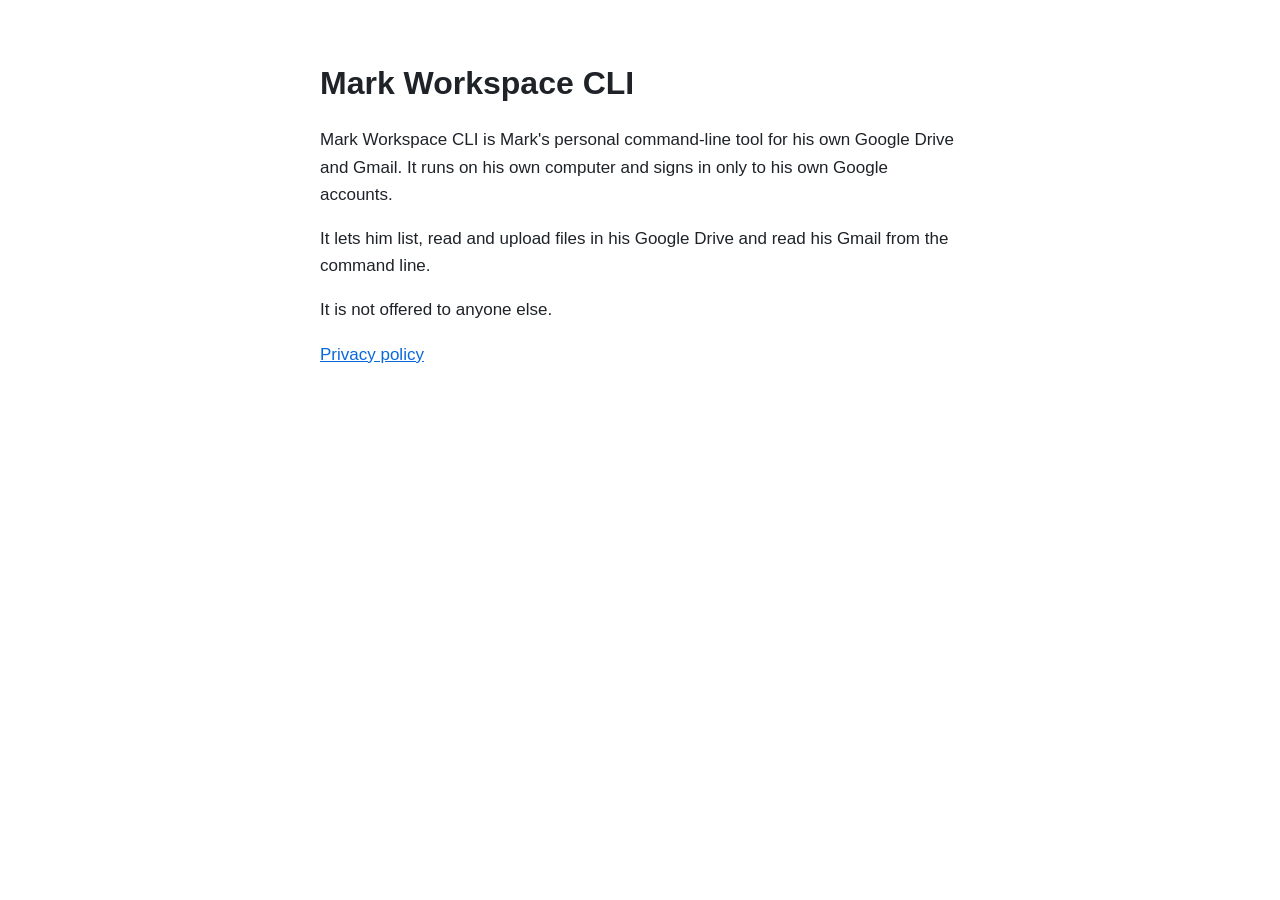
<file: index.html>
<!doctype html>
<html lang="en">
<head>
<meta charset="utf-8">
<meta name="viewport" content="width=device-width, initial-scale=1">
<title>Mark Workspace CLI</title>
<link rel="stylesheet" href="style.css">
</head>
<body>
<main>
<h1>Mark Workspace CLI</h1>
<p>Mark Workspace CLI is Mark's personal command-line tool for his own Google Drive and Gmail. It runs on his own computer and signs in only to his own Google accounts.</p>
<p>It lets him list, read and upload files in his Google Drive and read his Gmail from the command line.</p>
<p>It is not offered to anyone else.</p>
<p><a href="privacy.html">Privacy policy</a></p>
</main>
</body>
</html>
</file>
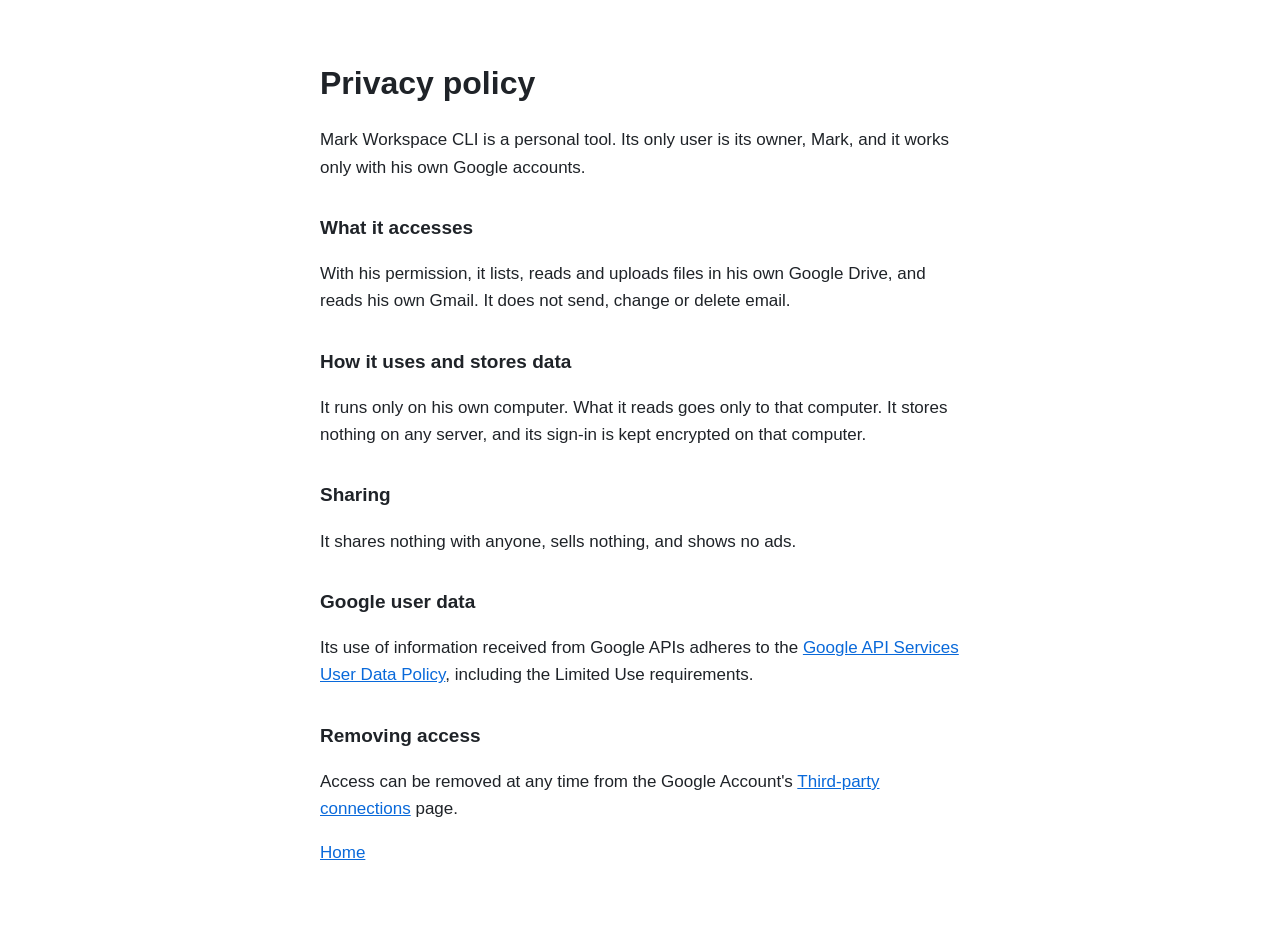
<file: privacy.html>
<!doctype html>
<html lang="en">
<head>
<meta charset="utf-8">
<meta name="viewport" content="width=device-width, initial-scale=1">
<title>Privacy policy · Mark Workspace CLI</title>
<link rel="stylesheet" href="style.css">
</head>
<body>
<main>
<h1>Privacy policy</h1>
<p>Mark Workspace CLI is a personal tool. Its only user is its owner, Mark, and it works only with his own Google accounts.</p>
<h2>What it accesses</h2>
<p>With his permission, it lists, reads and uploads files in his own Google Drive, and reads his own Gmail. It does not send, change or delete email.</p>
<h2>How it uses and stores data</h2>
<p>It runs only on his own computer. What it reads goes only to that computer. It stores nothing on any server, and its sign-in is kept encrypted on that computer.</p>
<h2>Sharing</h2>
<p>It shares nothing with anyone, sells nothing, and shows no ads.</p>
<h2>Google user data</h2>
<p>Its use of information received from Google APIs adheres to the <a href="https://developers.google.com/terms/api-services-user-data-policy">Google API Services User Data Policy</a>, including the Limited Use requirements.</p>
<h2>Removing access</h2>
<p>Access can be removed at any time from the Google Account's <a href="https://myaccount.google.com/connections">Third-party connections</a> page.</p>
<p><a href="./">Home</a></p>
</main>
</body>
</html>
</file>
<file: style.css>
body {
  margin: 0;
  font: 17px/1.6 -apple-system, BlinkMacSystemFont, "Segoe UI", Roboto, Helvetica, Arial, sans-serif;
  color: #1f2328;
  background: #fff;
}
main {
  max-width: 640px;
  margin: 0 auto;
  padding: 64px 24px;
}
h1 { font-size: 32px; line-height: 1.2; margin: 0 0 24px; }
h2 { font-size: 19px; margin: 32px 0 8px; }
a { color: #0969da; }
</file>
